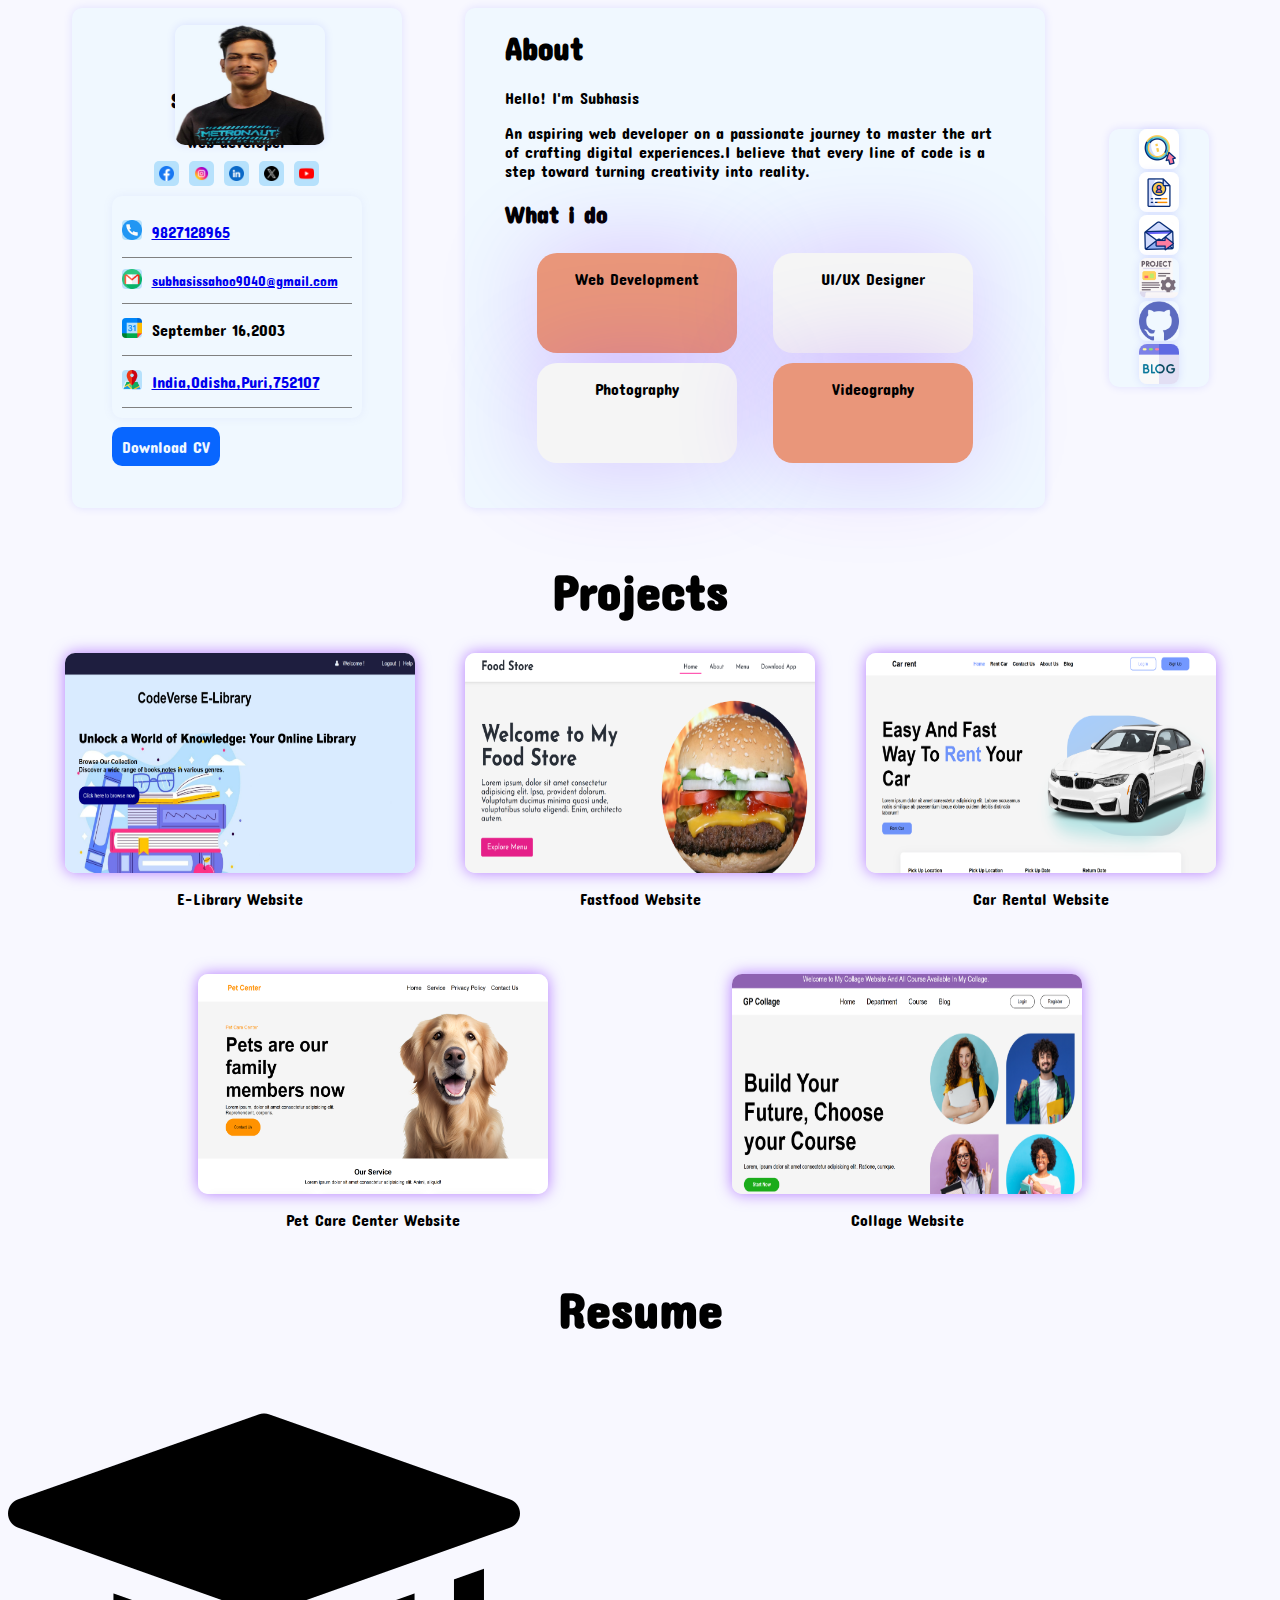
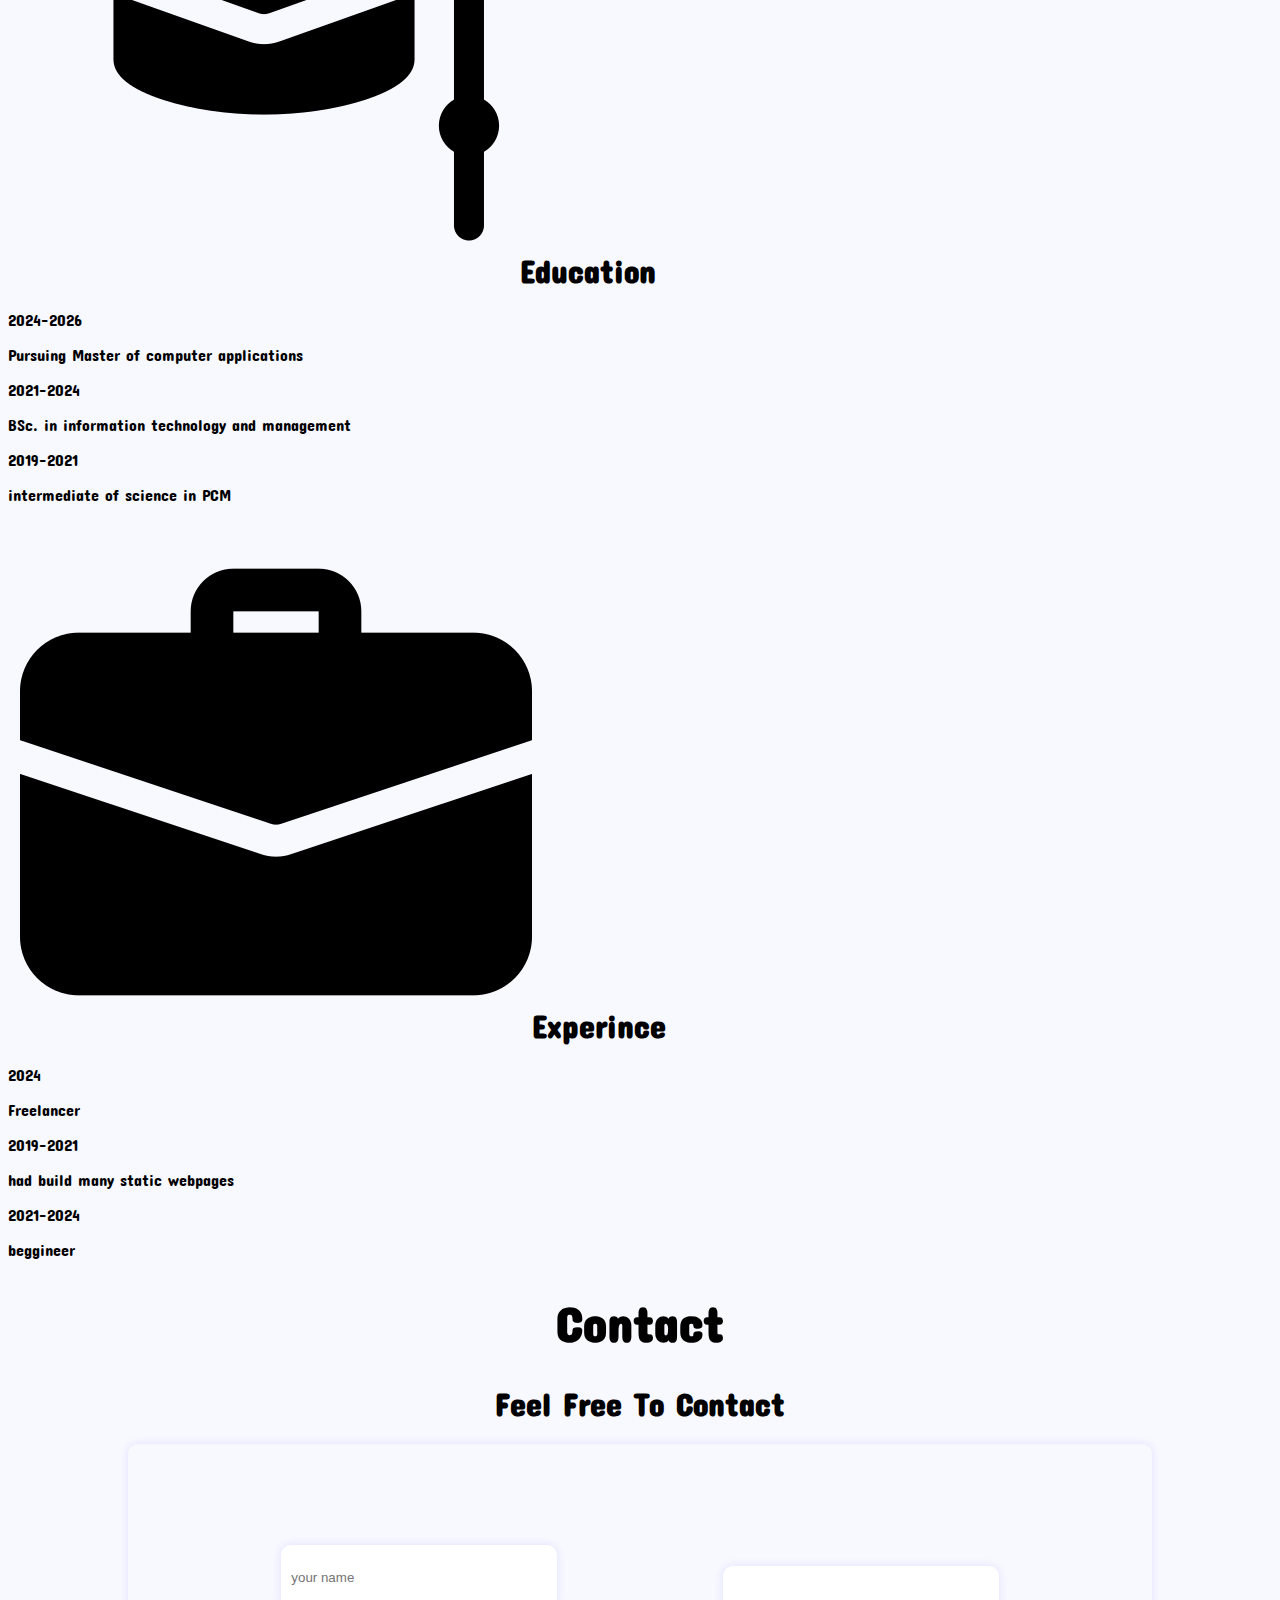
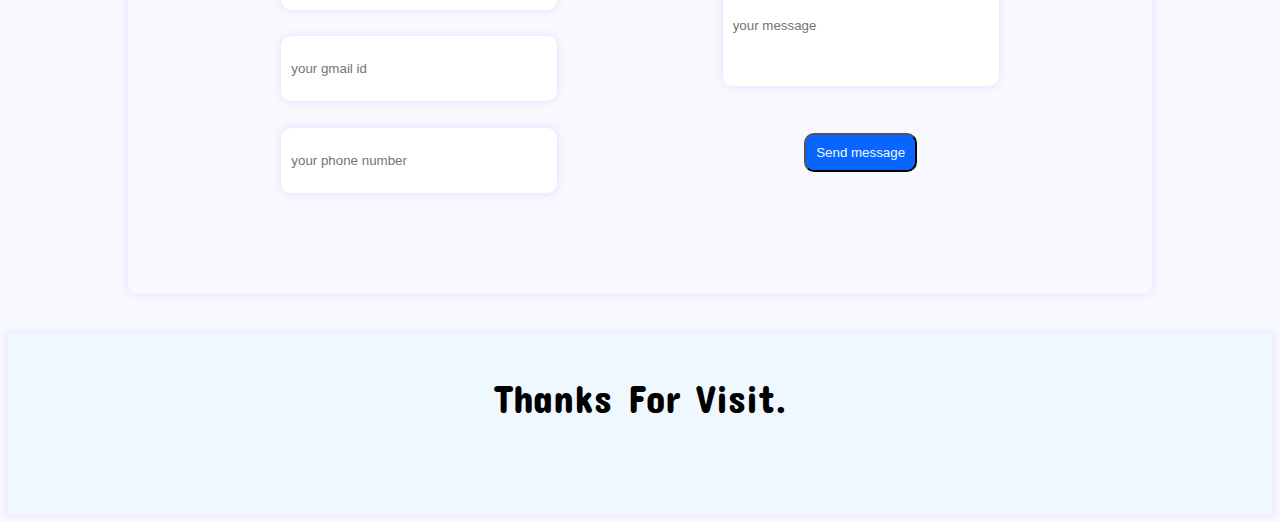
<file: index.html>
<!DOCTYPE html>
<html lang="en">

<head>
    <meta charset="UTF-8">
    <meta name="viewport" content="width=device-width, initial-scale=1.0">
    <link rel="shortcut icon" href="programmer.png" type="image/x-icon">
    <title>Portfolio | Subhasis sahoo</title>
    <link rel="preconnect" href="https://fonts.googleapis.com">
    <link rel="preconnect" href="https://fonts.gstatic.com" crossorigin>
    <link
        href="https://fonts.googleapis.com/css2?family=Concert+One&family=Permanent+Marker&family=Satisfy&display=swap"
        rel="stylesheet">
    <link rel="stylesheet" href="style.css">
</head>

<body>
    <section id="section-1">

        <div class="main-card">
            <div>
                <a href="mypicsx.jpg">
                    <img id="my" src="mypicsx.jpg" alt=".">
                </a>
            </div>

            <div id="card-containt">
                <p class="main-card-para-1">Subhasis sahoo</p>
                <p style="margin:0 ; text-align:center;">web developer</p>
                <!-- main card ra profile ta social linl -->
                <div class="sub-card-1">
                    <a class="social-links" href="https://www.facebook.com/subhasis.sahoo.33483?mibextid=2JQ9oc"><img
                            class="social-icon" src="facebook.png" alt="."></a>
                    <a class="social-links"
                        href="https://instagram.com/subhasis_munu?utm_source=qr&igshid=MzNlNGNkZWQ4Mg%3D%3D"><img
                            class="social-icon" src="instagram.png" alt="."></a>
                    <a class="social-links" href="https://www.linkedin.com/in/subhasis-sahoo-08a941286"><img
                            class="social-icon" src="linkedin.png" alt="."></a>
                    <a class="social-links" href="https://twitter.com/Subhasis_munu?s=08"><img class="social-icon"
                            src="twitter.png" alt="."></a>
                    <a class="social-links" href=""><img class="social-icon" src="youtube.png" alt="."></a>
                </div>

                <!-- main card  ra second social link start -->
                <div class="sub-card-2">
                    <span class="contact-span">
                        <a class="social-2-links" href=""><img class="social-2-icon" src="telephone.png" alt="."></a>
                        <a href="tel:9827128965">
                            <p>9827128965</p>
                        </a>
                    </span>
                    <span class="contact-span">
                        <a class="social-2-links" href=""><img class="social-2-icon" src="gmail.png" alt="."></a>
                        <a href="mailto:subhasissahoo9040@gmail.com">
                            <p style="font-size: 14px;">subhasissahoo9040@gmail.com</p>
                        </a>
                    </span>
                    <span class="contact-span">
                        <a class="social-2-links" href=""><img class="social-2-icon" src="google-calendar.png"
                                alt="."></a>
                        <p>September 16,2003</p>
                    </span>
                    <span class="contact-span">
                        <a class="social-2-links" href="https://maps.app.goo.gl/Ah1ixCRN28QbzH686"><img
                                class="social-2-icon" src="map.png" alt="."></a>
                        <a class="social-2-links" href="https://maps.app.goo.gl/Ah1ixCRN28QbzH686">
                            <p>India,Odisha,Puri,752107</p>
                        </a>

                    </span>
                </div>
                <br>
                <a class="btn" href="Subhasis sahoo resume.pdf"> Download CV</a>
            </div>
        </div>
        <!-- ////////////////////////////////////////////////////////////////////////////////////////////////////////////////////// -->
        <div class="main-card-2" id="main-card-2">
            <h1>About</h1>
            <p>Hello! I'm Subhasis</p>
            <p>An aspiring web developer on a passionate journey to master the art of crafting digital experiences.I
                believe that every line of code is a step toward turning creativity into reality.</p>
            <h2>What i do</h2>
            <div class="flexxx">
                <div class="block" id="colo">
                    <p class="flex-box-texts">Web development</p>
                </div>
                <div class="block" id="colo-1">
                    <p class="flex-box-texts">UI/UX designer</p>
                </div>
            </div>
            <div class="flexxx">
                <div class="block" id="colo-1">
                    <p class="flex-box-texts">Photography</p>
                </div>
                <div class="block" id="colo">
                    <p class="flex-box-texts">videography</p>
                </div>
            </div>
        </div>
        <!-- ////////////////////////////////////////////////////////////////////////////////////////////////////////////////////// -->
        <div class="main-card-3">
            <a class="social-links-3" href="#main-card-2"><img class="social-icon-3" src="info.gif" alt="."></a>
            <a class="social-links-3" href="#resume"><img class="social-icon-3" src="resume.gif" alt="."></a>
            <a class="social-links-3" href="#section-2"><img class="social-icon-3" src="message.gif" alt="."></a>
            <a class="social-links-3" href="#pro"><img class="social-icon-3" src="project.png" alt="."></a>
            <a class="social-links-3" href="https://github.com/SubhasisMunu"><img class="social-icon-3" src="github.png"
                    alt="."></a>
            <a class="social-links-3" href=""><img class="social-icon-3" src="blog.png" alt="."></a>

        </div>
    </section>
    <br>
    <!-- ////////////////////////////////////////////////////////////////////////////////////////////////////////////////////// -->
    <div id="pro">
        <h1 id="section-heading">Projects</h1>
        <section class="project-section-flex" id="project-section-flex">


            <div>
                <div class="pblock">
                    <a href=""><img class="project-image-links" src="e-library-project.png" alt="."></a>
                </div>
                <p class="flex-box-texts">E-library website</p>
            </div>
            <div>
                <div class="pblock">
                    <a href=" https://subhasismunu.github.io/food-store-web/"><img class="project-image-links"
                            src="fastfood website project.png" alt="."></a>
                </div>
                <p class="flex-box-texts">fastfood website</p>
            </div>
            <div>
                <div class="pblock">
                    <a href=" https://subhasismunu.github.io/car-rental-website/"><img class="project-image-links"
                            src="carrental project.png" alt="."></a>
                </div>
                <p class="flex-box-texts">car rental website</p>
            </div>
            <div>
                <div class="pblock">
                    <a href="https://subhasismunu.github.io/pet-care-web/"><img class="project-image-links"
                            src="pet care web project.png" alt="."></a>
                </div>
                <p class="flex-box-texts">Pet care center website</p>
            </div>
            <div>
                <div class="pblock">
                    <a href=""><img class="project-image-links" src="collage web project.png" alt="."></a>
                </div>
                <p class="flex-box-texts">collage website</p>
            </div>
        </section>
    </div>
    <!-- ////////////////////////////////////////////////////////////////////////////////////////////////////////////////////// -->
    <section id="resume">
        <h1 id="section-heading">Resume</h1>
        <div class="resume-card">

            <div id="main22">
                <div class="ddd333">
                    <h1><img class="res-img" src="mortarboard.png" alt=".">Education </h1>
                    <div class="resume-main">
                        <div class="resume-sub-div">
                            <p class="resume-card-para-head">2024-2026</p>
                            <p class="resume-card-para">Pursuing Master of computer applications</p>
                        </div>
                        <div class="resume-sub-div">
                            <p class="resume-card-para-head">2021-2024</p>
                            <p class="resume-card-para">BSc. in information technology and management</p>
                        </div>
                        <div class="resume-sub-div">
                            <p class="resume-card-para-head">2019-2021</p>
                            <p class="resume-card-para">intermediate of science in PCM</p>
                        </div>
                    </div>
                </div>
                <div class="ddd333">
                    <h1> &nbsp;<img class="res-img" src="suitcase.png" alt=".">Experince </h1>
                    <div class="resume-main">
                        <div class="resume-sub-div">
                            <p class="resume-card-para-head">2024</p>
                            <p class="resume-card-para">Freelancer</p>
                        </div>
                        <div class="resume-sub-div">
                            <p class="resume-card-para-head">2019-2021</p>
                            <p class="resume-card-para">had build many static webpages</p>
                        </div>
                        <div class="resume-sub-div">
                            <p class="resume-card-para-head">2021-2024</p>
                            <p class="resume-card-para">beggineer</p>
                        </div>
                    </div>
                </div>
            </div>
        </div>

    </section>
    <!-- ////////////////////////////////////////////////////////////////////////////////////////////////////////////////////// -->
    <h1 id="section-heading">Contact</h1>
    <section id="section-2">
        <div>
            <h1 id="hh1"> feel free to contact</h1>
            <form action="" method="get" class="contact-div">
                <span class="contact-spans">
                    <input type="text" id="name" placeholder="your name">
                    <input type="email" id="email" placeholder="your gmail id">
                    <input type="tel" id="phone" placeholder="your phone number">
                </span>
                <span class="contact-spans">
                    <input type="text" id="message" placeholder="your message">
                    <button type="btn" id="btnn">Send message</button>
                </span>
            </form>
        </div>
    </section>
    <footer>
        <p class="footer-para">Thanks for visit.</p>
        <!-- <b>@subhasissahoo9040@gmail.com</b> -->
    </footer>
</body>

</html>
</file>
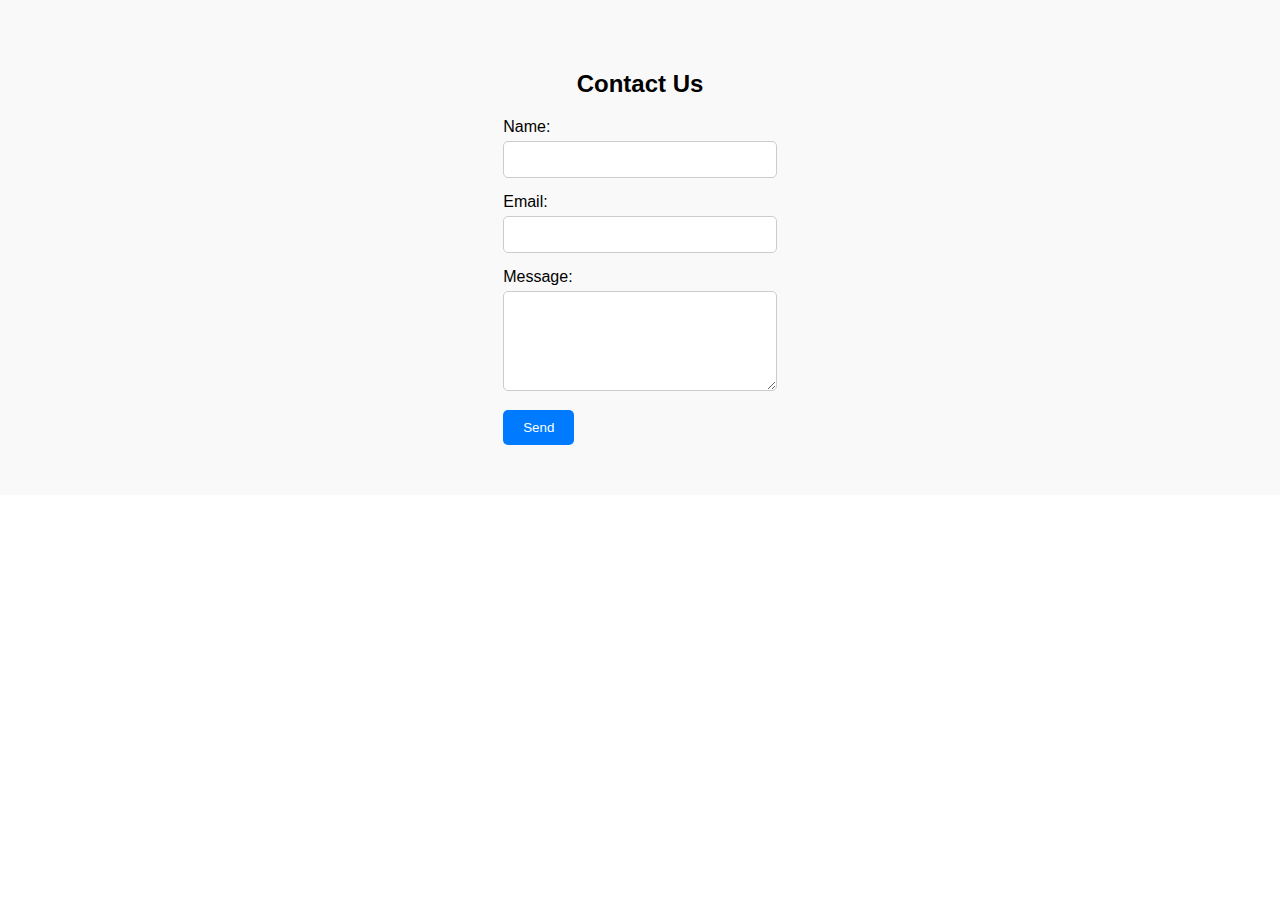
<file: nckvncxjbvb.html>
<!DOCTYPE html>
<html lang="en">

<head>
    <meta charset="UTF-8">
    <meta name="viewport" content="width=device-width, initial-scale=1.0">
    <title>Contact Section</title>
    <!-- <link rel="stylesheet" href="styles.css"> -->
    <style>
        body {
            font-family: Arial, sans-serif;
            margin: 0;
            padding: 0;
        }

        .contact {
            background-color: #f9f9f9;
            padding: 50px;
            text-align: center;
        }

        .contact h2 {
            margin-bottom: 20px;
        }

        .contact form {
            display: inline-block;
            text-align: left;
        }

        .contact label {
            display: block;
            margin-bottom: 5px;
        }

        .contact input[type="text"],
        .contact input[type="email"],
        .contact textarea {
            width: 100%;
            padding: 10px;
            margin-bottom: 15px;
            border: 1px solid #ccc;
            border-radius: 5px;
            box-sizing: border-box;
        }

        .contact textarea {
            height: 100px;
        }

        .contact button {
            background-color: #007bff;
            color: #fff;
            border: none;
            padding: 10px 20px;
            border-radius: 5px;
            cursor: pointer;
            transition: background-color 0.3s;
        }

        .contact button:hover {
            background-color: #0056b3;
        }
    </style>
</head>

<body>
    <section class="contact">
        <h2>Contact Us</h2>
        <form action="#" method="POST">
            <label for="name">Name:</label>
            <input type="text" id="name" name="name" required>
            <label for="email">Email:</label>
            <input type="email" id="email" name="email" required>
            <label for="message">Message:</label>
            <textarea id="message" name="message" rows="4" required></textarea>
            <button type="submit">Send</button>
        </form>
    </section>
</body>

</html>
</file>
<file: style.css>
body {
    /* background-image: url(2806.jpg); */
    background-color: ghostwhite;
    background-size: cover;
    opacity: 5;
    font-family: "Concert One", sans-serif;
    /* font-weight: 400; */
    /* font-style: normal; */
    /* overflow-y: hidden; */

}

#section-1 {
    /* height: 100vh; */
    /* background-color: #0866ff; */
    display: flex;
    flex-direction: row;
    align-items: center;
    justify-content: space-evenly;
}

#my {
    height: 120px;
    width: 150px;
    position: absolute;
    left: 175px;
    top: 25px;
    border-radius: 10px;
    z-index: 1;
    box-shadow: 0 0 10px rgba(4, 0, 255, 0.1);
}

.main-card {
    background-color: aliceblue;
    box-shadow: 0 0 10px rgba(4, 0, 255, 0.1);
    height: 500px;
    width: 250px;
    border-radius: 10px;
    padding: 0 40px;
}

.main-card-para-1 {
    margin-top: 80px;
    font-weight: bold;
    font-size: 20px;
    text-align: center;

}

.sub-card-1 {
    display: flex;
    flex-direction: row;
    align-items: center;
    justify-content: center;
    gap: 10px;
}

.social-links {
    margin: 10px 0;
    display: flex;
    align-items: center;
    justify-content: center;
    border-radius: 20%;
    height: 25px;
    width: 25px;
    background-color: rgb(182, 225, 252);
}

.social-icon {
    /* mix-blend-mode: multiply; */
    height: 15px;
    width: 15px;
}

.sub-card-2 {
    box-shadow: 0 0 10px rgba(126, 124, 223, 0.1);
    border-radius: 10px;
    padding: 10px;
}

.social-2-icon {
    height: 20px;
    width: 20px;
    background-color: rgb(182, 225, 252);
    border-radius: 20%;
}

.contact-span {
    display: flex;
    align-items: center;
    justify-content: start;
    gap: 10px;
    /* border-top: 1px solid grey; */
    border-bottom: 1px solid grey;
    /* border-image-outset: 50px; */
}

.btn {
    margin-top: 20px;
    padding: 10px;
    border-radius: 10px;
    background-color: #0866ff;
    color: aliceblue;
    text-decoration: none;
    border: none;
}

.main-card-2 {
    background-color: aliceblue;
    box-shadow: 0 0 10px rgba(4, 0, 255, 0.1);
    /* background-color: #0866ff; */
    /* border: 1px solid black; */
    height: 500px;
    width: 500px;
    border-radius: 10px;
    padding: 0 40px;
}

.flexxx {
    /* height: 250px;
    width: 500px; */
    /* background-color: blueviolet; */
    display: flex;
    flex-direction: row;
    flex-wrap: nowrap;
    align-items: center;
    justify-content: space-evenly;

}

.block {
    height: 100px;
    width: 200px;
    border-radius: 20px;
    box-shadow: 0 0 100px rgba(115, 0, 255, 0.216);
    margin: 5px;
}

.flex-box-texts {
    text-transform: capitalize;
    text-align: center;
}

#colo {
    background-color: darksalmon;
}

#colo-1 {
    background-color: whitesmoke;
}

.main-card-3 {
    width: 100px;
    background-color: aliceblue;
    display: flex;
    flex-direction: column;
    align-items: center;
    justify-content: space-evenly;
    box-shadow: 0 0 10px rgba(4, 0, 255, 0.1);
    border-radius: 10px;

}

.social-icon-3 {
    /* margin-top: ; */
    height: 40px;
    width: 40px;

    /* background-color: rgb(182, 225, 252); */
    box-shadow: 0 0 10px rgba(4, 0, 255, 0.1);
    border-radius: 20%;
}

.social-links-3 {
    /* margin-top: 50px; */
}

@media only screen and (max-width: 560px) {
    #section-1 {
        display: flex;
        flex-direction: column;
        align-items: center;
        justify-content: space-evenly;
        gap: 20px;
    }

    #my {
        height: 140px;
        width: 170px;
        position: absolute;
        /* left: ; */
        top: 25px;
        border-radius: 10px;
        z-index: 1;
        box-shadow: 0 0 10px rgba(4, 0, 255, 0.1);
    }

    .main-card {
        background-color: aliceblue;
        /* background-color: red; */
        box-shadow: 0 0 10px rgba(4, 0, 255, 0.1);
        width: 60vw;
        border-radius: 10px;
        padding: 0 40px;
        margin-top: 100px;
    }

    .main-card-2 {
        background-color: aliceblue;
        box-shadow: 0 0 10px rgba(4, 0, 255, 0.1);
        height: 500px;
        width: 80vw;
        border-radius: 10px;
        padding: 0 40px;
    }

    .main-card-3 {
        width: 80vw;
        background-color: aliceblue;
        display: flex;
        flex-direction: row;
        align-items: center;
        justify-content: space-evenly;
        box-shadow: 0 0 10px rgba(4, 0, 255, 0.1);
        border-radius: 10px;
        padding: 40px 30px;
    }

    .social-icon-3 {
        height: 40px;
        width: 40px;
        /* background-color: rgb(182, 225, 252); */
        box-shadow: 0 0 10px rgba(4, 0, 255, 0.1);
        border-radius: 20%;
    }

    .social-links-3 {
        margin-top: 0px;
    }

}

#btnn {
    /* margin-top: 20px; */
    padding: 10px;
    border-radius: 10px;
    background-color: #0866ff;
    color: aliceblue;
    text-decoration: none;
}

#section-heading {
    text-align: center;
    font-size: 50px;
}

.project-section-flex {
    width: 90vw;
    margin: 0 auto;
    /* background-color: blueviolet; */
    display: flex;
    flex-direction: row;
    flex-wrap: wrap;
    align-items: center;
    justify-content: space-evenly;
    gap: 50px;

}

.project-image-links {
    height: 220px;
    width: 350px;
}

.pblock {
    height: 220px;
    width: 350px;
    border-radius: 10px;
    overflow: hidden;
    box-shadow: 0 0 15px rgba(115, 0, 255, 0.507);
}

.flex-box-texts {
    text-transform: capitalize;
    text-align: center;
    z-index: 1;
}

@media only screen and (max-width: 560px) {
    .project-section-flex {
        width: 90vw;
        margin: 0 auto;
        /* background-color: blueviolet; */
        display: flex;
        flex-direction: row;
        flex-wrap: wrap;
        align-items: center;
        justify-content: space-evenly;
        gap: 50px;

    }
}

#section-2 {
    /* margin-top: 100vh; */
    /* background-color: #0866ff; */
}

#hh1 {
    text-align: center;
    text-transform: capitalize;
}

.contact-div {
    width: 80vw;
    margin: 0 auto;
    border-radius: 10px;
    /* background-color: #0866ff; */
    box-shadow: 0 0 10px rgba(4, 0, 255, 0.1);
    height: 50vh;
    display: flex;
    justify-content: space-evenly;
    align-items: center;
}


.contact-spans {
    height: 300px;
    width: 300px;
    /* background-color: red; */
    display: flex;
    flex-direction: column;
    align-items: center;
    justify-content: space-evenly;

}

input {
    height: 5vh;
    width: 20vw;
    /* height: 40px;
    width: 200px; */
    border: none;
    border-radius: 10px;
    box-shadow: 0 0 10px rgba(4, 0, 255, 0.1);
    padding: 10px;
}

#message {
    height: 100px;
}

footer {
    height: 20vh;
    background-color: aliceblue;
    box-shadow: 0 0 10px rgba(4, 0, 255, 0.1);
}

.footer-para {
    padding: 40px;
    font-size: 40px;
    text-align: center;
    text-transform: capitalize;
}
</file>
